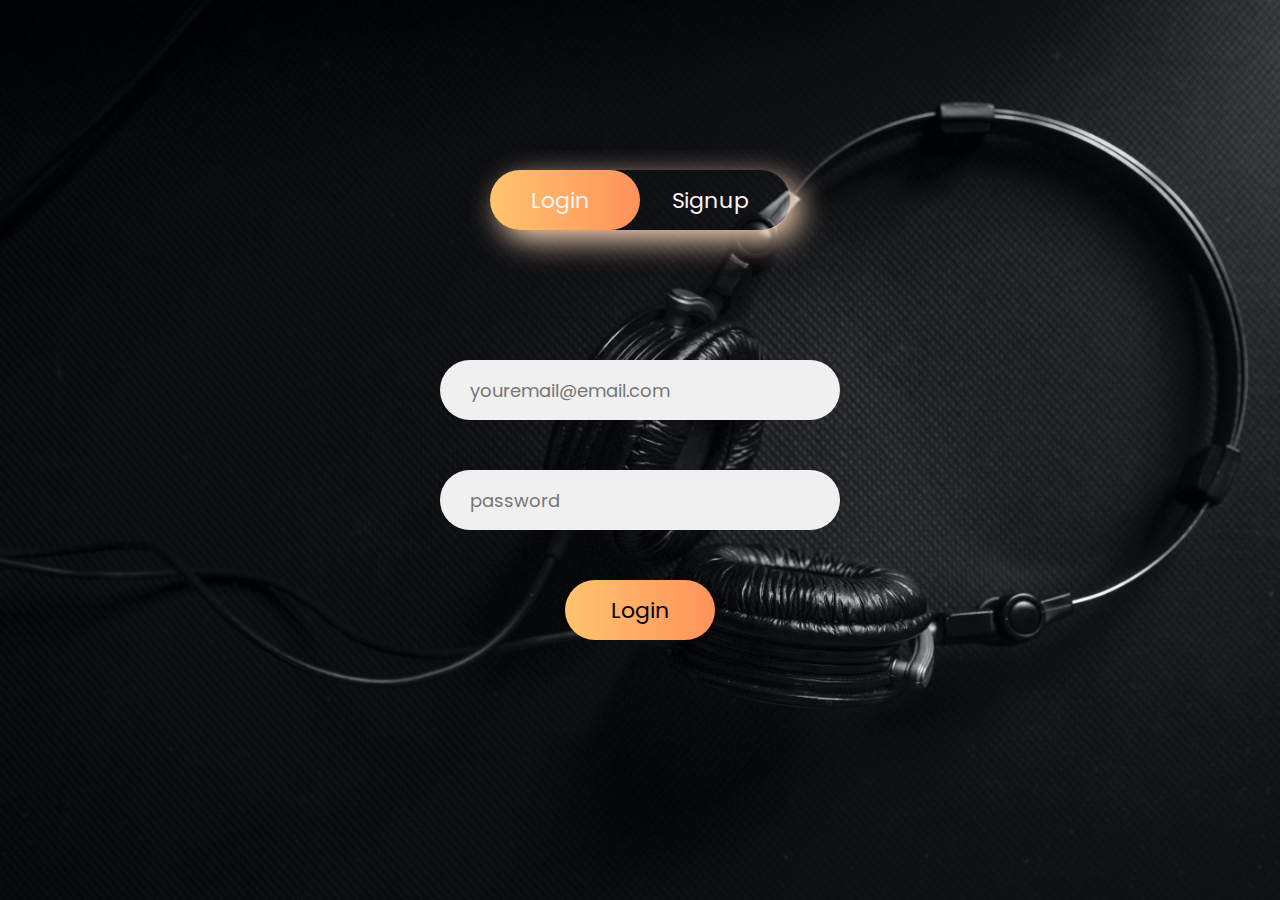
<file: index.html>
<!DOCTYPE html>
<html lang="en">

<head>
    <meta charset="UTF-8">
    <meta name="viewport" content="width=device-width, 
						initial-scale=1.0">
    <title>music</title>
    <link rel="stylesheet" href="style.css">
</head>

<body>
    <!-- container div -->
    <div class="container">

        <!-- upper button section to select
			the login or signup form -->
        <div class="slider"></div>
        <div class="btn">
            <button class="login">Login</button>
            <button class="signup">Signup</button>
        </div>

        <!-- Form section that contains the
			login and the signup form -->
        <div class="form-section">

            <!-- login form -->
            <div class="login-box">
                <input type="email" class="email ele" placeholder="youremail@email.com">
                <input type="password" class="password ele" placeholder="password">
                <a href="mood.html"><button class="clkbtn">Login</button></a>
            </div>

            <!-- signup form -->
            <div class="signup-box">
                <input type="text" class="name ele" placeholder="Enter your name">
                <input type="email" class="email ele" placeholder="youremail@email.com">
                <input type="password" class="password ele" placeholder="password">
                <input type="password" class="password ele" placeholder="Confirm password">
                <button class="clkbtn">Signup</button>
            </div>
        </div>
    </div>
    <script src="main.js"></script>
</body>

</html>
</file>
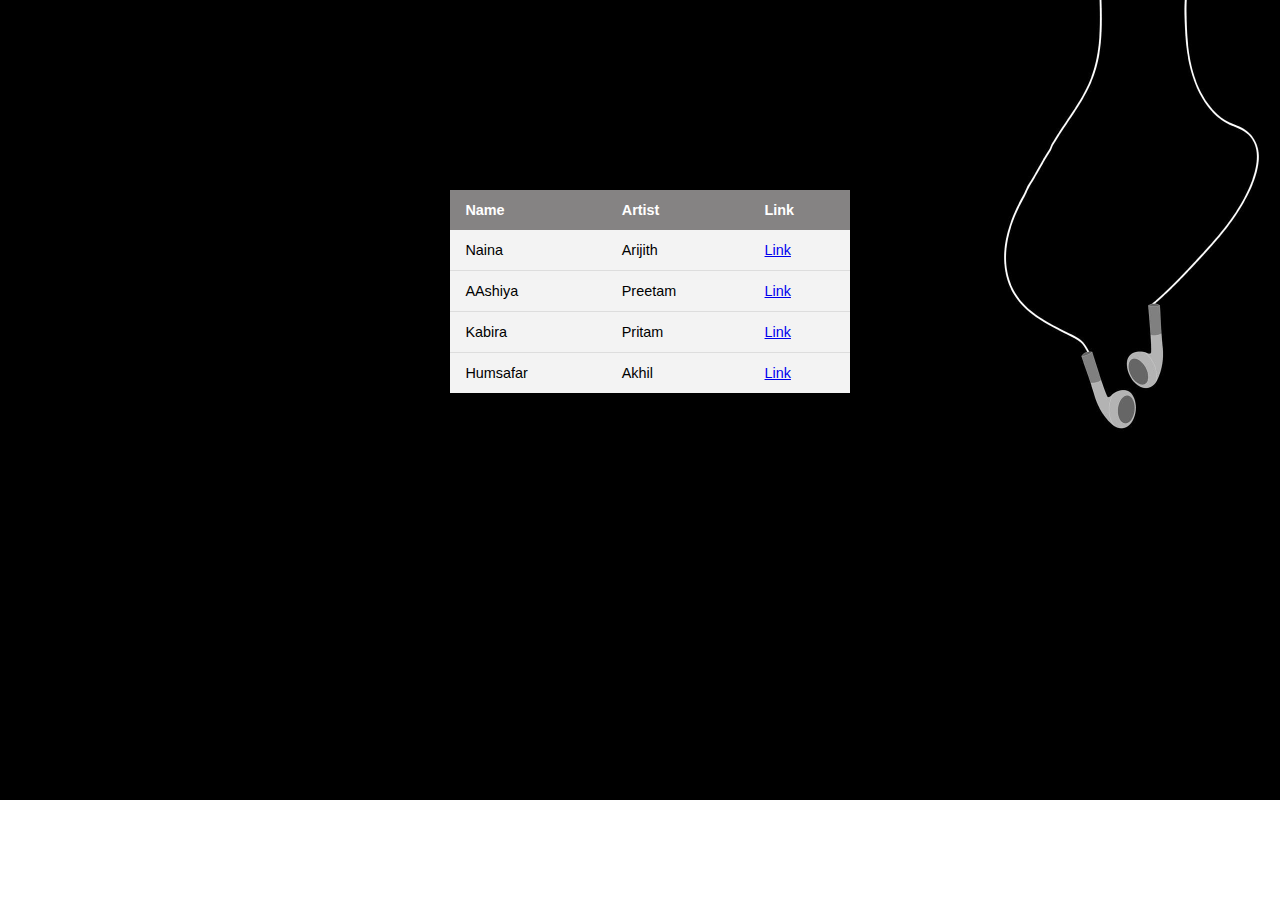
<file: calm.html>
<!DOCTYPE html>
<html lang="en">

<head>
    <meta charset="UTF-8">
    <meta name="viewport" content="width=device-width, initial-scale=1.0">
    <link rel="stylesheet" href="sad.css">
</head>

<body>
    <div class="table">
    <table class="styled-table">
        <thead>
            <tr>
                <th>Name</th>
                <th>Artist</th>
                <th>Link</th>
            </tr>
        </thead>
        <tbody>
            <tr>
                <td>Naina</td>
                <td>Arijith</td>
                <td><a href="https://www.youtube.com/watch?v=KzBa4ZKTVjE">Link</a></td>
            </tr>
            <tr>
                <td>AAshiya</td>
                <td>Preetam</td>
                <td><a href="https://www.youtube.com/watch?v=OuNGySNJjWg">Link</a></td>
            </tr>
            <tr>
                <td>Kabira</td>
                <td>Pritam</td>
                <td><a href="https://www.youtube.com/watch?v=jHNNMj5bNQw">Link</a></td>
            </tr>
            <tr>
                <td>Humsafar</td>
                <td>Akhil</td>
                <td><a href="https://www.youtube.com/watch?v=8v-TWxPWIWc">Link</a></td>
            </tr>
        </tbody>
    </table>
</div>
</body>

</html>
</file>
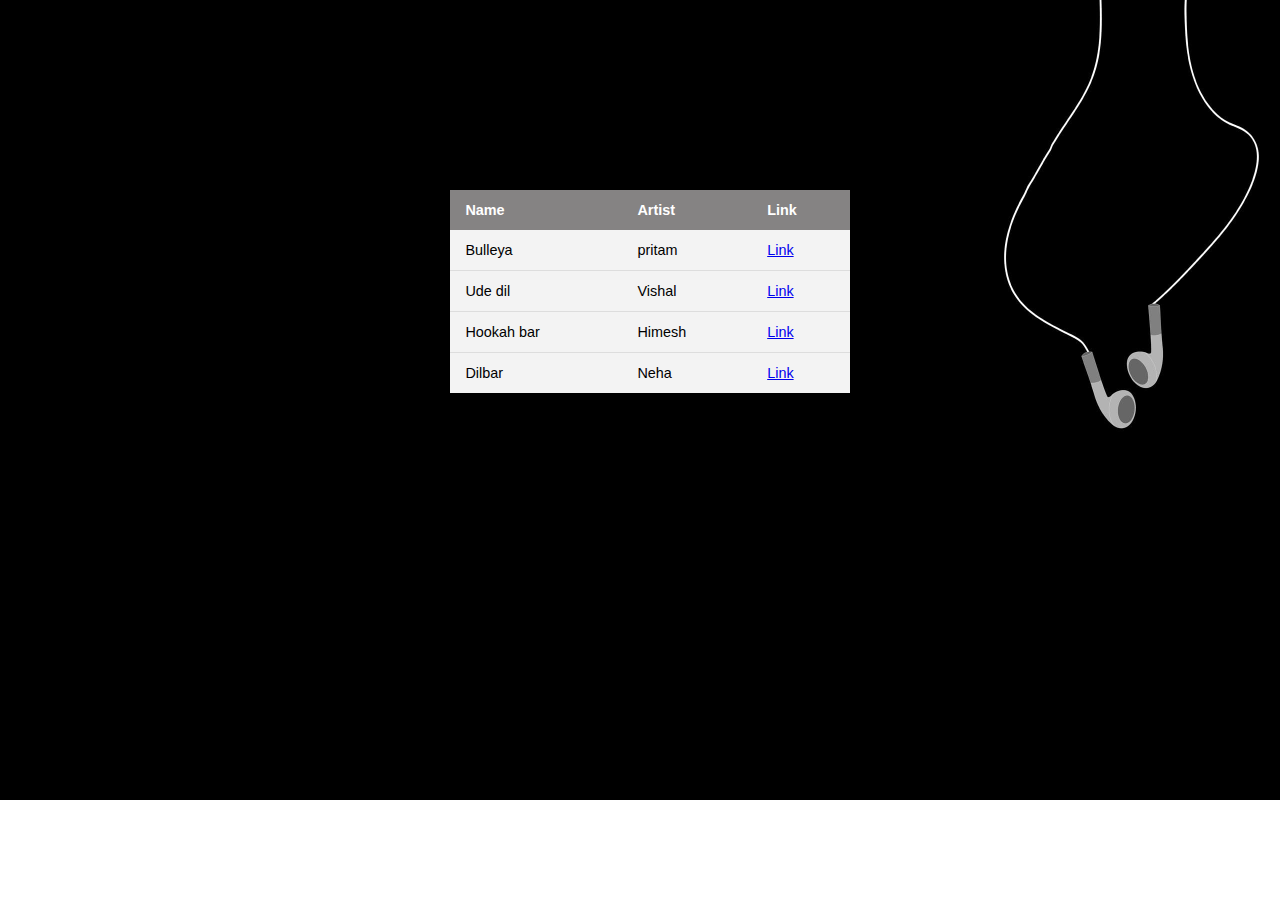
<file: energy.html>
<!DOCTYPE html>
<html lang="en">

<head>
    <meta charset="UTF-8">
    <meta name="viewport" content="width=device-width, initial-scale=1.0">
    <link rel="stylesheet" href="sad.css">
</head>

<body>
    <div class="table">
    <table class="styled-table">
        <thead>
            <tr>
                <th>Name</th>
                <th>Artist</th>
                <th>Link</th>
            </tr>
        </thead>
        <tbody>
            <tr>
                <td>Bulleya</td>
                <td>pritam</td>
                <td><a href="https://www.youtube.com/watch?v=wTgrZE9RWNY">Link</a></td>
            </tr>
            <tr>
                <td>Ude dil</td>
                <td>Vishal</td>
                <td><a href="https://www.youtube.com/watch?v=gXe-KWe-YMs">Link</a></td>
            </tr>
            <tr>
                <td>Hookah bar</td>
                <td>Himesh</td>
                <td><a href="https://www.youtube.com/watch?v=b4b1cMVZOUU">Link</a></td>
            </tr>
            <tr>
                <td>Dilbar</td>
                <td>Neha</td>
                <td><a href="https://www.youtube.com/watch?v=JFcgOboQZ086">Link</a></td>
            </tr>
        </tbody>
    </table>
</div>
</body>

</html>
</file>
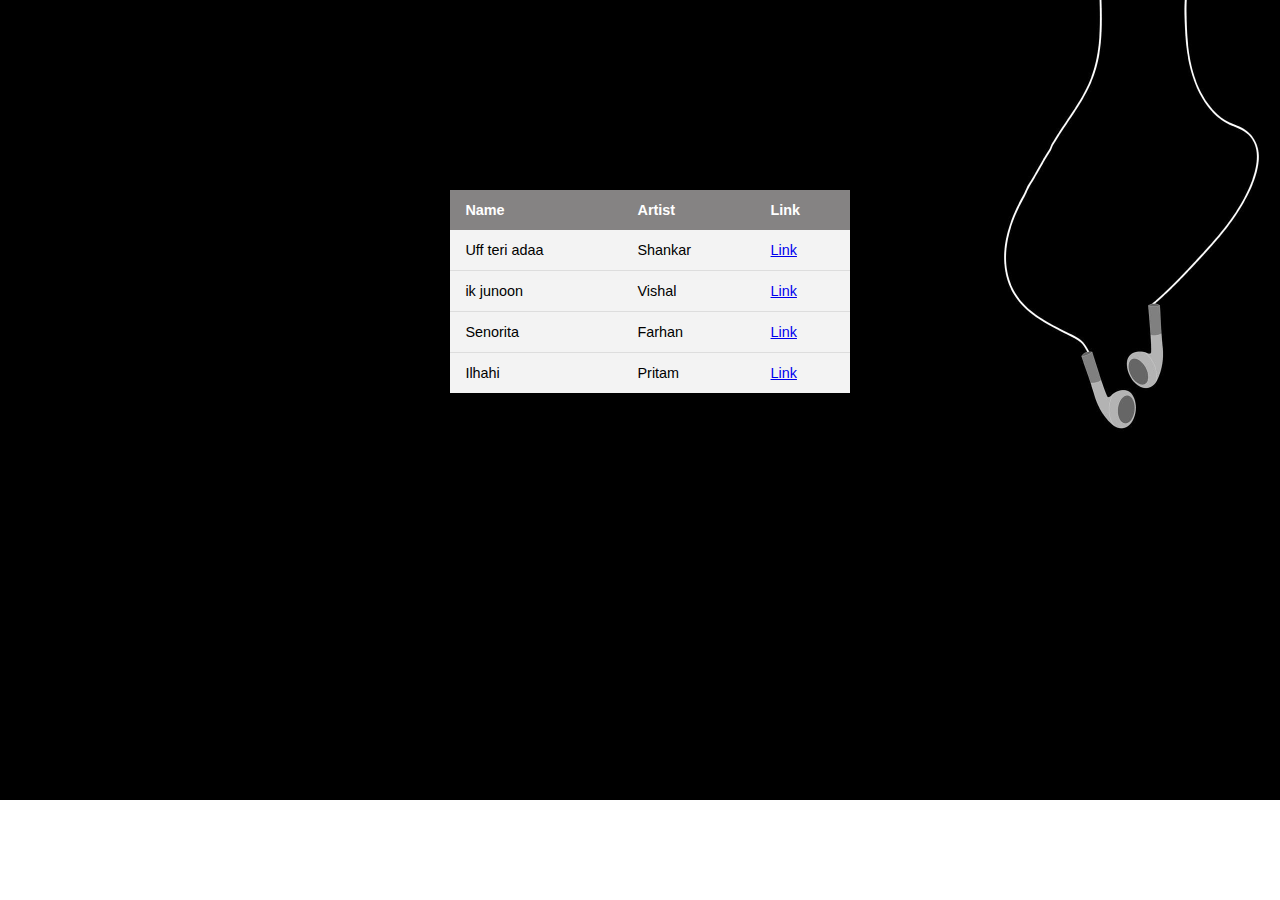
<file: happy.html>
<!DOCTYPE html>
<html lang="en">

<head>
    <meta charset="UTF-8">
    <meta name="viewport" content="width=device-width, initial-scale=1.0">
    <link rel="stylesheet" href="sad.css">
</head>

<body>
    <div class="table">
        <table class="styled-table">
            <thead>
                <tr>
                    <th>Name</th>
                    <th>Artist</th>
                    <th>Link</th>
                </tr>
            </thead>
            <tbody>
                <tr>
                    <td>Uff teri adaa</td>
                    <td>Shankar</td>
                    <td><a href="https://www.youtube.com/watch?v=qTsAdjULqwg">Link</a></td>
                </tr>
                <tr>
                    <td>ik junoon</td>
                    <td>Vishal</td>
                    <td><a href="https://www.youtube.com/watch?v=5PbWtDGOL8A">Link</a></td>
                </tr>
                <tr>
                    <td>Senorita</td>
                    <td>Farhan</td>
                    <td><a href="https://www.youtube.com/watch?v=yDv0WSgXJVg">Link</a></td>
                </tr>
                <tr>
                    <td>Ilhahi</td>
                    <td>Pritam</td>
                    <td><a href="https://www.youtube.com/watch?v=fdubeMFwuGs">Link</a></td>
                </tr>
            </tbody>
        </table>
    </div>
</body>

</html>
</file>
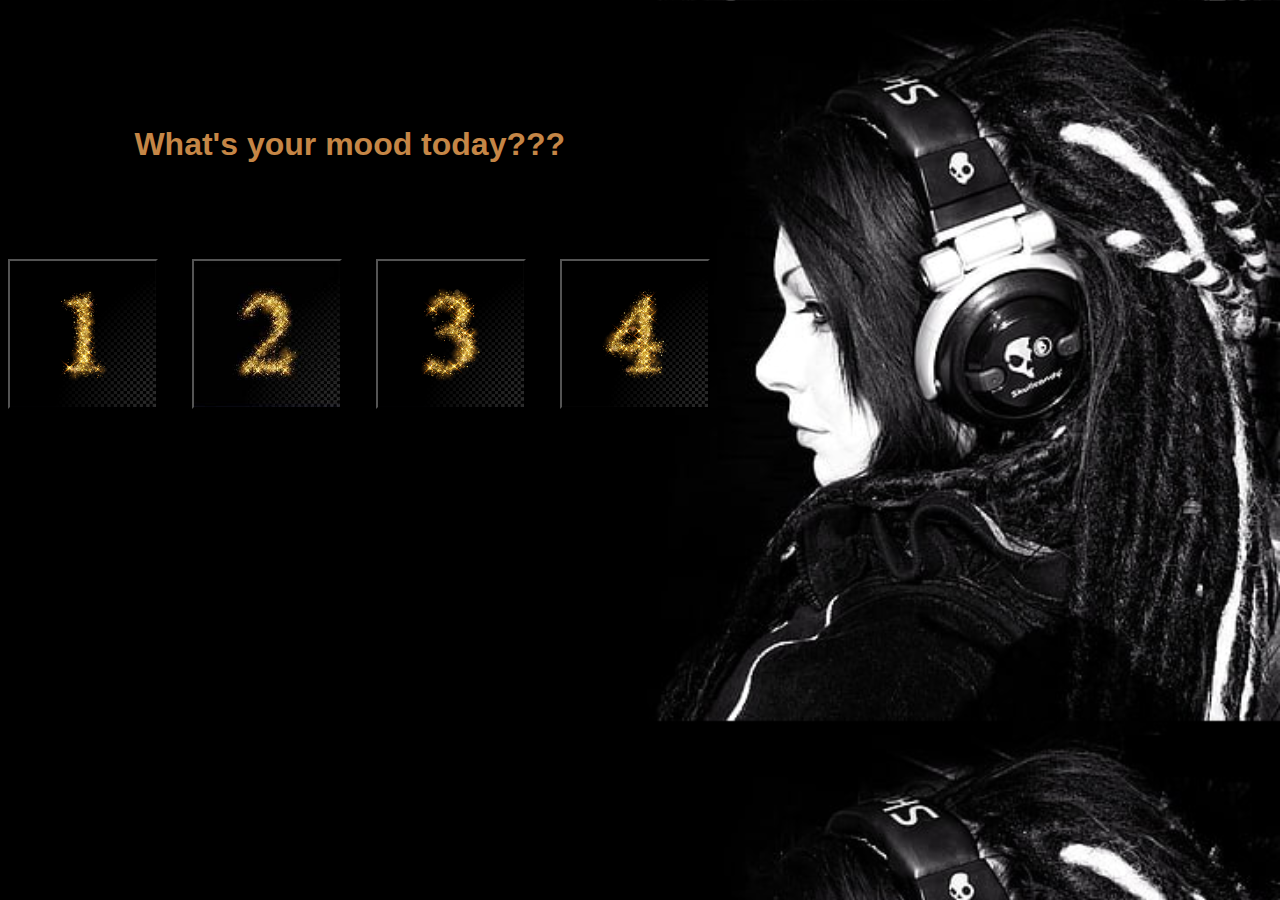
<file: mood.html>
<!DOCTYPE html>
<html lang="en">

<head>
    <meta charset="UTF-8">
    <meta name="viewport" content="width=device-width, initial-scale=1.0">
    <title>Document</title>
    <link rel="stylesheet" href="mood.css">
</head>

<body>
    <main class="body">
        <h3 class="mood">What's your mood today???</h3>
        <a href="sad.html"><button class="sad"></button></a>
        <a href="calm.html"><button class="calm"></button></a>
        <a href="happy.html"><button class="happy"></button></a>
        <a href="energy.html"><button class="energy"></button></a>
    </main>
</body>

</html>
</file>
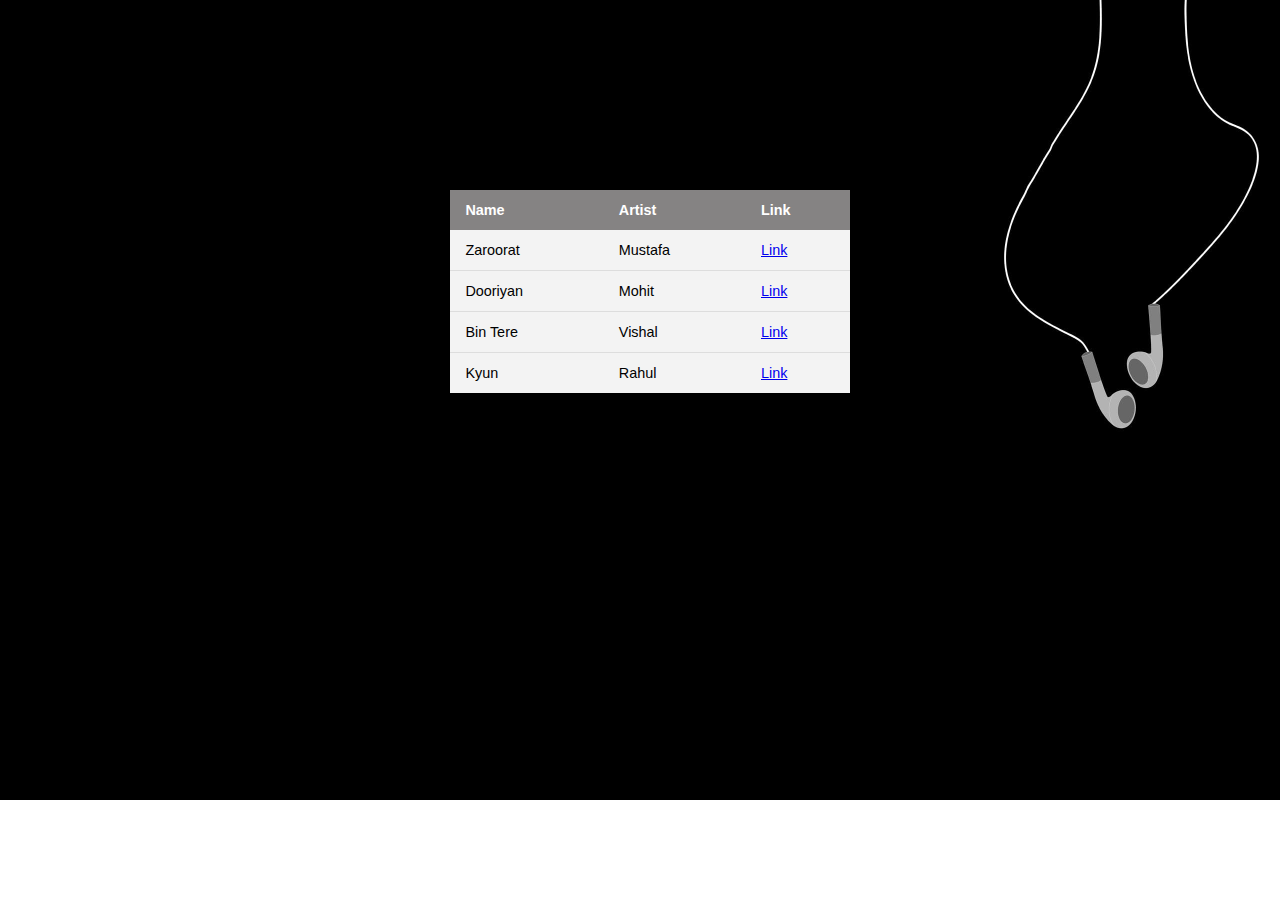
<file: sad.html>
<!DOCTYPE html>
<html lang="en">

<head>
    <meta charset="UTF-8">
    <meta name="viewport" content="width=device-width, initial-scale=1.0">
    <link rel="stylesheet" href="sad.css">
</head>

<body>
    <div class="table">
        <table class="styled-table">
            <thead>
                <tr>
                    <th>Name</th>
                    <th>Artist</th>
                    <th>Link</th>
                </tr>
            </thead>
            <tbody>
                <tr>
                    <td>Zaroorat</td>
                    <td>Mustafa</td>
                    <td><a href="https://www.youtube.com/watch?v=VMEXKJbsUmE">Link</a></td>
                </tr>
                <tr>
                    <td>Dooriyan</td>
                    <td>Mohit</td>
                    <td><a href="https://www.youtube.com/watch?v=7z3YeFqd7xQ">Link</a></td>
                </tr>
                <tr>
                    <td>Bin Tere</td>
                    <td>Vishal</td>
                    <td><a href="https://www.youtube.com/watch?v=nDv9h6CDwUk">Link</a></td>
                </tr>
                <tr>
                    <td>Kyun</td>
                    <td>Rahul</td>
                    <td><a href="https://www.youtube.com/watch?v=EOjZNzfgid8">Link</a></td>
                </tr>
            </tbody>
        </table>
    </div>
</body>

</html>
</file>
<file: style.css>
@import url("https://fonts.googleapis.com/css2?family=Poppins:ital,wght@0,100;0,200;0,300;0,400;0,500;0,600;0,700;0,800;0,900;1,100;1,200;1,300;1,400;1,500;1,600;1,700;1,800;1,900&display=swap");

* {
    margin: 0;
    padding: 0;
    box-sizing: border-box;
    font-family: "Poppins", sans-serif;
}

body {
    height: 100vh;
    width: 100vw;
    display: flex;
    justify-content: center;
    align-items: center;
    flex-direction: column;
    gap: 30px;
    background-image: url('back.jpg');
    background-repeat: no-repeat;
    background-size: cover;

}

.container {
    height: 600px;
    width: 500px;
    position: relative;
    overflow: hidden;

}

.btn {
    height: 60px;
    width: 300px;
    margin: 20px auto;
    box-shadow: 10px 10px 30px rgb(254, 215, 188);
    border-radius: 50px;
    display: flex;
    justify-content: space-around;
    align-items: center;
}

.login,
.signup {
    color: #f9f4f4;
    font-size: 22px;
    border: none;
    outline: none;
    background-color: transparent;
    position: relative;
    cursor: pointer;
}

.slider {
    height: 60px;
    width: 150px;
    border-radius: 50px;
    background-image: linear-gradient(to right,
            rgb(255, 195, 110),
            rgb(255, 146, 91));
    position: absolute;
    top: 20px;
    left: 100px;
    transition: all 0.5s ease-in-out;
}

.moveslider {
    left: 250px;
}

.form-section {
    height: 500px;
    width: 1000px;
    padding: 20px 0;
    display: flex;
    position: relative;
    transition: all 0.5s ease-in-out;
    left: 0px;
}

.form-section-move {
    left: -500px;
}

.login-box,
.signup-box {
    height: 100%;
    width: 500px;
    display: flex;
    flex-direction: column;
    align-items: center;
    justify-content: center;
    padding: 0px 40px;
}

.login-box {
    gap: 50px;
}

.signup-box {
    gap: 30px;
}

.ele {
    height: 60px;
    width: 400px;
    outline: none;
    border: none;
    color: rgb(77, 77, 77);
    background-color: rgb(240, 240, 240);
    border-radius: 50px;
    padding-left: 30px;
    font-size: 18px;
}

.clkbtn {
    height: 60px;
    width: 150px;
    border-radius: 50px;
    background-image: linear-gradient(to right,
            rgb(255, 195, 110),
            rgb(255, 146, 91));
    font-size: 22px;
    border: none;
    cursor: pointer;
}

/* For Responsiveness of the page */

@media screen and (max-width: 650px) {
    .container {
        height: 600px;
        width: 300px;
    }

    .title {
        font-size: 15px;
    }

    .btn {
        height: 50px;
        width: 200px;
        margin: 20px auto;
    }

    .login,
    .signup {
        font-size: 19px;
    }

    .slider {
        height: 50px;
        width: 100px;
        left: 50px;
    }

    .moveslider {
        left: 150px;
    }

    .form-section {
        height: 500px;
        width: 600px;
    }

    .form-section-move {
        left: -300px;
    }

    .login-box,
    .signup-box {
        height: 100%;
        width: 300px;
    }

    .ele {
        height: 50px;
        width: 250px;
        font-size: 15px;
    }

    .clkbtn {
        height: 50px;
        width: 130px;
        font-size: 19px;
    }
}

@media screen and (max-width: 320px) {
    .container {
        height: 600px;
        width: 250px;
    }

    .heading {
        font-size: 30px;
    }

    .title {
        font-size: 10px;
    }

    .btn {
        height: 50px;
        width: 200px;
        margin: 20px auto;
    }

    .login,
    .signup {
        font-size: 19px;
    }

    .slider {
        height: 50px;
        width: 100px;
        left: 27px;
    }

    .moveslider {
        left: 127px;
    }

    .form-section {
        height: 500px;
        width: 500px;
    }

    .form-section-move {
        left: -250px;
    }

    .login-box,
    .signup-box {
        height: 100%;
        width: 250px;
    }

    .ele {
        height: 50px;
        width: 220px;
        font-size: 15px;
    }

    .clkbtn {
        height: 50px;
        width: 130px;
        font-size: 19px;
    }
}
</file>
<file: sad.css>
body{
  background: url("moods.jpg");
  background-repeat: no-repeat;
  background-size: cover;
}

.table {
  margin-top: 15%;
  margin-left: 35%;
}

.styled-table {
  border-collapse: collapse;
  margin: 25px 0;
  font-size: 0.9em;
  font-family: sans-serif;
  min-width: 400px;
  box-shadow: 0 0 20px rgba(0, 0, 0, 0.15);
}

.styled-table thead tr {
  background-color: rgb(133, 131, 131);
  color: #ffffff;
  text-align: left;
}

.styled-table th,
.styled-table td {
  padding: 12px 15px;
}

.styled-table tbody tr {
  border-bottom: 1px solid #dddddd;
}

.styled-table tbody tr {
  background-color: #f3f3f3;
}

.styled-table tbody tr:last-of-type {
  border-bottom: 2px solid black;
}
</file>
<file: mood.css>
body {
    background-image: url('html3.jpg');
    background-repeat: repeat;
    background-size: cover;
}

.mood {
    margin-top: 10%;
    margin-left: 10%;
    font-family: Verdana, Geneva, Tahoma, sans-serif;
    font-size: xx-large;
    color: rgb(197, 134, 70)
}

.happy {
    width: 150px;
    height: 150px;
    margin-inline-end: 30px;
    transition: width 2s, height 2s;
    background-image: url('33.jpg');
    background-repeat: repeat;
    background-size: cover;

}

.happy:hover {
    background-image: url('happy2.jpg');
    background-repeat: repeat;
    background-size: cover;
    width: 200px;
    height: 200px;
}

.sad {
    margin-top: 5%;
    margin-inline-end: 30px;
    width: 150px;
    height: 150px;
    transition: width 2s, height 2s;
    background-image: url('11.jpg');
    background-repeat: repeat;
    background-size: cover;
}

.sad:hover {
    background-image: url('sad3.jpg');
    background-repeat: repeat;
    background-size: cover;
    width: 200px;
    height: 200px;
}

.calm {

    width: 150px;
    height: 150px;
    margin-inline-end: 30px;
    transition: width 2s, height 2s;
    background-image: url('22.jpg');
    background-repeat: repeat;
    background-size: cover;
}

.calm:hover {
    background-image: url('calm3.jpg');
    background-repeat: repeat;
    background-size: cover;
    width: 200px;
    height: 200px;
}

.energy {
    width: 150px;
    height: 150px;
    transition: width 2s, height 2s;
    background-image: url('44.jpg');
    background-repeat: repeat;
    background-size: cover;
}

.energy:hover {
    background-image: url('energy22.jpg');
    background-repeat: repeat;
    background-size: cover;
    width: 200px;
    height: 200px;
}
</file>
